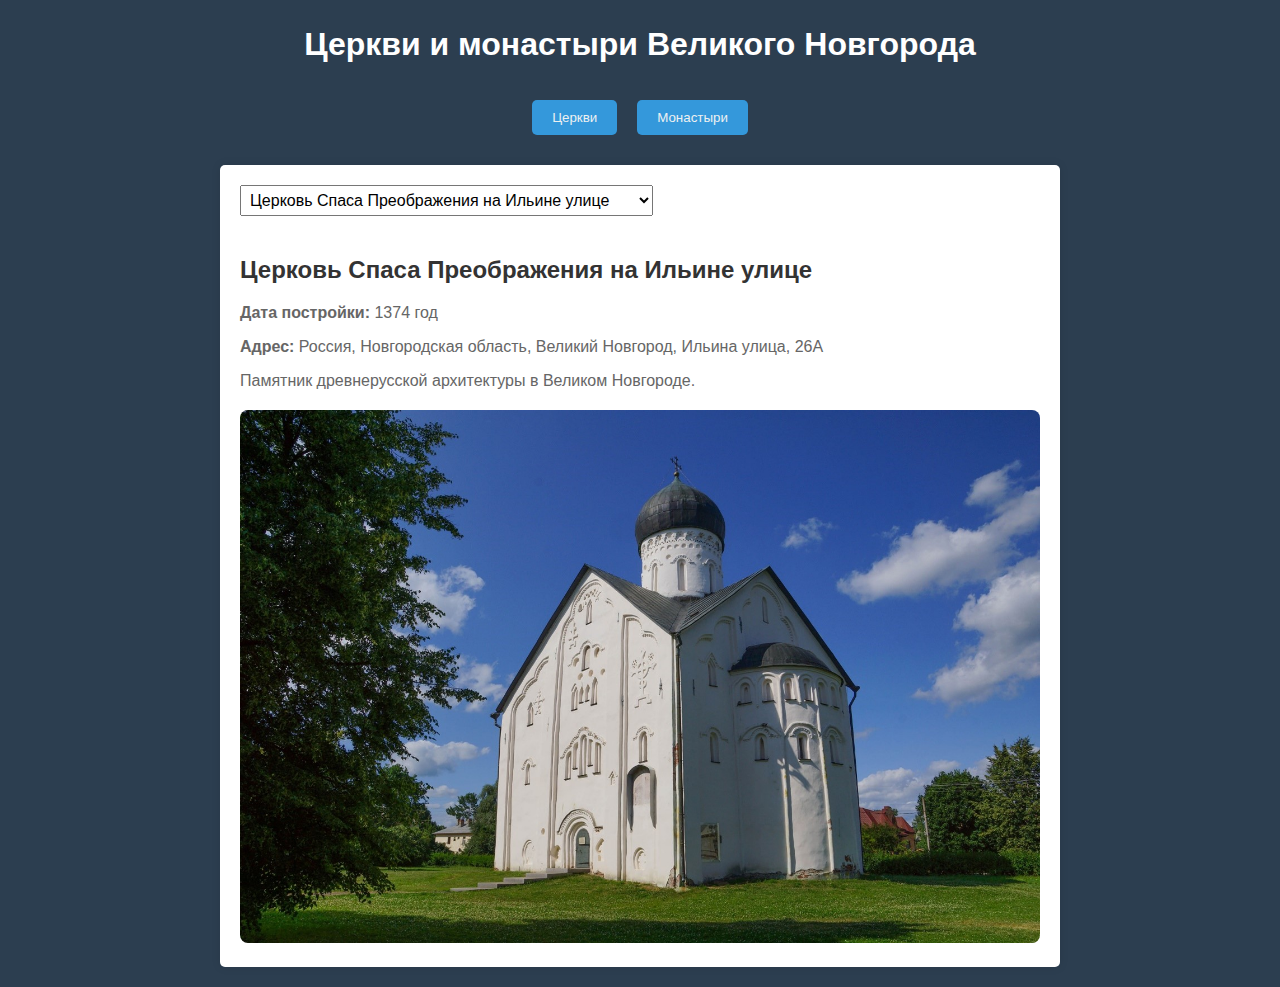
<file: index.html>
<!DOCTYPE html>
<html lang="en">
<head>
    <meta charset="UTF-8">
    <meta name="viewport" content="width=device-width, initial-scale=1.0">
    <title>Церкви и монастыри Великого Новгорода</title>
    <link rel="stylesheet" href="styles.css">
</head>
<body>
<header class="header">
    <h1>Церкви и монастыри Великого Новгорода</h1>
</header>
<div class="navbar">
    <button id="indexBtn">Церкви</button>
    <button id="homeBtn">Монастыри</button>
</div>
<div class="container">
    <select id="citySelect" onchange="showAttraction()">
        <option value="churches1">Церковь Спаса Преображения на Ильине улице</option>
        <option value="churches2">Церковь Феодора Стратилата на Ручью</option>
        <option value="churches3">Церковь Власия на Волосовой улице</option>
        <option value="churches4">Церковь Параскевы-Пятницы на Торгу</option>
        <option value="churches5">Церковь Благовещения в Аркажах</option>
        <option value="churches6">Церковь Фёдора Стратилата на Щиркове улице</option>
        <option value="churches7">Церковь Симеона Богоприимца</option>
        <option value="churches8">Церковь Андрея Стратилата</option>
        <option value="churches9">Церковь Успения Богородицы в Колмово</option>
        <option value="churches10">Церковь Бориса и Глеба в Плотниках</option>
        <option value="churches11">Церковь Двенадцати Апостолов на Пропастех</option>
        <option value="churches12">Церковь Петра и Павла в Кожевниках</option>
        <option value="churches13">Церковь Георгия на Торгу</option>
        <option value="churches14">Церковь Сретения Господня</option>
        <option value="churches15">Церковь Апостола Филиппа и Николая Чудотворца</option>
        <option value="churches16">Церковь Димитрия Солунского</option>
        <option value="churches17">Церковь Александра Невского</option>
        <option value="churches18">Церковь Успения на Торгу</option>
        <option value="churches19">Церковь Рождества Богородицы на Михалице</option>
        <option value="churches20">Церковь Иоанна на Опоках</option>
        <option value="churches21">Церковь Иоанна Богослова на Витке</option>
        <option value="churches22">Церковь Прокопия</option>
        <option value="churches23">Церковь Рождества Христова на Красном поле</option>
        <option value="churches24">Церковь Ильи Пророка на Славне</option>
        <option value="churches25">Церковь Михаила Малеина на Михалице</option>
        <option value="churches26">Церковь Климента</option>
        <option value="churches27">Церковь Николы Белого</option>
        <option value="churches28">Церковь Троицы на Редятине улице</option>
        <option value="churches29">Церковь Жен-мироносиц</option>
        <option value="churches30">Церковь Петра и Павла на Синичьей горе</option>
        <option value="churches31">Николо-Кочановская церковь</option>
        <option value="churches32">Церковь Никиты Мученика</option>
        <option value="churches33">Церковь Архангела Михаила на Торгу</option>
        <option value="churches34">Тихвинская церковь</option>
        <option value="churches35">Церковь Входа в Иерусалим</option>
        <option value="churches36">Церковь Сергия Радонежского</option>
        <option value="churches37">Церковь Михаила Архангела на Прусской улице</option>
    </select>
    <div id="attractionInfo">
        <h2>Церковь Спаса Преображения на Ильине улице</h2>
        <p><strong>Дата постройки:</strong> 1374 год</p>
        <p><strong>Адрес:</strong> Россия, Новгородская область, Великий Новгород, Ильина улица, 26А</p>
        <p>Памятник древнерусской архитектуры в Великом Новгороде.</p>
        <img src="church/1.jpg" alt="Церковь Спаса Преображения на Ильине улице">
    </div>
</div>
<script>
    function showAttraction() {
        var city = document.getElementById("citySelect").value;
        var attractionInfo = document.getElementById("attractionInfo");
        if (city === "churches1") {
            attractionInfo.innerHTML = "<h2>Церковь Спаса Преображения на Ильине улице</h2><p><strong>Дата постройки:</strong> 1374 год</p><p><strong>Адрес:</strong> Россия, Новгородская область, Великий Новгород, Ильина улица, 26А</p><p>Памятник древнерусской архитектуры в Великом Новгороде.</p><img src='church/1.jpg' alt='Церковь Спаса Преображения на Ильине улице'>";
        } else if (city === "churches2") {
            attractionInfo.innerHTML = "<h2>Церковь Феодора Стратилата на Ручью</h2><p><strong>Дата постройки:</strong> 1360 год</p><p><strong>Адрес:</strong> Россия, Новгородская область, Великий Новгород, улица Фёдоровский Ручей, 19А</p><p>Классический памятник новгородского зодчества и один из выдающихся памятников архитектуры средневекового Новгорода.</p><img src='church/2.jpg' alt='Церковь Феодора Стратилата на Ручью'>";
        } else if (city === "churches3") {
            attractionInfo.innerHTML = "<h2>Церковь Власия на Волосовой улице</h2><p><strong>Дата постройки:</strong> 1407 год</p><p><strong>Адрес:</strong> Россия, Новгородская область, Великий Новгород, Большая Власьевская улица, 2</p><p>В XVI веке церковь упоминается как соборная, с существующим на хорах приделом Иоакима и Анны, а позднее — как ружная.</p><img src='church/3.jpg' alt='Церковь Власия на Волосовой улице'>";
        } else if (city === "churches4") {
            attractionInfo.innerHTML = "<h2>Церковь Параскевы-Пятницы на Торгу</h2><p><strong>Дата постройки:</strong> 1207 год</p><p><strong>Адрес:</strong> Россия, Новгородская область, Великий Новгород, Большая Московская улица, 5А/2</p><p>Недействующий православный храм в Великом Новгороде, входящий в архитектурный комплекс Ярославова дворища.</p><img src='church/4.jpg' alt='Церковь Параскевы-Пятницы на Торгу'>";
        } else if (city === "churches5") {
            attractionInfo.innerHTML = "<h2>Церковь Благовещения в Аркажах</h2><p><strong>Дата постройки:</strong> 1179 год</p><p><strong>Адрес:</strong> Россия, Новгородская область, Великий Новгород, Юрьевское шоссе, 2В</p><p>Недействующий православный храм в Великом Новгороде на южном берегу озера Мячино рядом с дорогой в Юрьев монастырь.</p><img src='church/5.jpg' alt='Церковь Благовещения в Аркажах'>";
        } else if (city === "churches6") {
            attractionInfo.innerHTML = "<h2>Церковь Фёдора Стратилата на Щиркове улице</h2><p><strong>Дата постройки:</strong> 1292-1294 год</p><p><strong>Адрес:</strong> Россия, Новгородская область, Великий Новгород, Стратилатовская улица, 9</p><p>Приходской православный храм в Великом Новгороде. Относится к Новгородской епархии Русской православной церкви</p><img src='church/6.jpg' alt='Церковь Фёдора Стратилата на Щиркове улице'>";
        } else if (city === "churches7") {
            attractionInfo.innerHTML = "<h2>Церковь Симеона Богоприимца</h2><p><strong>Дата постройки:</strong> 1468 год</p><p><strong>Адрес:</strong> Россия, Новгородская область, Великий Новгород, улица Бредова-Звериная, 20</p><p>Недействующий православный храм в Великом Новгороде на территории бывшего Зверин-Покровского монастыря.</p><img src='church/7.jpg' alt='Церковь Симеона Богоприимца'>";
        } else if (city === "churches8") {
            attractionInfo.innerHTML = "<h2>Церковь Андрея Стратилата</h2><p><strong>Дата постройки:</strong> 1441 год</p><p><strong>Адрес:</strong> Россия, Новгородская область, Великий Новгород, Новгородский кремль</p><p>Недействующий православный храм XV–XVII веков в Великом Новгороде, расположенный в юго-восточной части новгородского Детинца.</p><img src='church/8.jpg' alt='Церковь Андрея Стратилата'>";
        } else if (city === "churches9") {
            attractionInfo.innerHTML = "<h2>Успения Богородицы в Колмово</h2><p><strong>Дата постройки:</strong> 1530 год</p><p><strong>Адрес:</strong> Россия, Новгородская область, Великий Новгород, улица Павла Левитта, 9/18к3</p><p>Бывший собор упразднённого в 1764 году Колмовского монастыря, ныне приходская церковь Новгородской епархии Русской православной церкви.</p><img src='church/9.jpg' alt='Успения Богородицы в Колмово'>";
        } else if (city === "churches10") {
            attractionInfo.innerHTML = "<h2>Церковь Бориса и Глеба в Плотниках</h2><p><strong>Дата постройки:</strong> 1536 год</p><p><strong>Адрес:</strong> Россия, Новгородская область, Великий Новгород, набережная Александра Невского, 31</p><p>Приходской православный храм в Великом Новгороде. Относится к Новгородской епархии Русской православной церкви.</p><img src='church/10.jpg' alt='Церковь Бориса и Глеба в Плотниках'>";
        } else if (city === "churches11") {
            attractionInfo.innerHTML = "<h2>Церковь Двенадцати Апостолов на Пропастех</h2><p><strong>Дата постройки:</strong> 1454 год</p><p><strong>Адрес:</strong> Россия, Новгородская область, Великий Новгород, Десятинная улица, 4А</p><p>Недействующий православный храм в Великом Новгороде. Находится на Десятинной улице, на территории исторического Загородского конца.</p><img src='church/11.jpg' alt='Церковь Двенадцати Апостолов на Пропастех'>";
        } else if (city === "churches12") {
            attractionInfo.innerHTML = "<h2>Церковь Петра и Павла в Кожевниках</h2><p><strong>Дата постройки:</strong> 1406 год</p><p><strong>Адрес:</strong> Россия, Новгородская область, Великий Новгород, улица Бредова-Звериная, 4</p><p>Недействующий православный храм в Великом Новгороде.</p><img src='church/12.jpg' alt='Церковь Петра и Павла в Кожевниках'>";
        } else if (city === "churches13") {
            attractionInfo.innerHTML = "<h2>Церковь Георгия на Торгу</h2><p><strong>Дата постройки:</strong> 1356 год</p><p><strong>Адрес:</strong> Россия, Новгородская область, Великий Новгород, Ильина улица, 1</p><p>Недействующий православный храм в северной части Ярославова Дворища</p><img src='church/13.jpg' alt='Церковь Георгия на Торгу'>";
        } else if (city === "churches14") {
            attractionInfo.innerHTML = "<h2>Церковь Сретения Господня</h2><p><strong>Дата постройки:</strong> 1533 год</p><p><strong>Адрес:</strong> Россия, Новгородская область, Великий Новгород, улица Антоново, 11Б</p><p>Приходской православный храм в Великом Новгороде, бывший храм Антониева монастыря.</p><img src='church/14.jpg' alt='Церковь Сретения Господня'>";
        } else if (city === "churches15") {
            attractionInfo.innerHTML = "<h2>Церковь Апостола Филиппа и Николая Чудотворца</h2><p><strong>Дата постройки:</strong> 1526 год</p><p><strong>Адрес:</strong> Россия, Новгородская область, Великий Новгород, Никольская улица, 34</p><p>Православный храм в Великом Новгороде. Принадлежит к Новгородской епархии Русской православной церкви.</p><img src='church/15.jpg' alt='Церковь Апостола Филиппа и Николая Чудотворца'>";
        } else if (city === "churches16") {
            attractionInfo.innerHTML = "<h2>Церковь Димитрия Солунского</h2><p><strong>Дата постройки:</strong> 1381 год</p><p><strong>Адрес:</strong> Россия, Новгородская область, Великий Новгород, Большая Московская улица, 42</p><p>Приходской православный храм в Великом Новгороде, близ перекрёстка улиц Фёдоровский ручей и Большой Московской.</p><img src='church/16.jpg' alt='Церковь Димитрия Солунского'>";
        } else if (city === "churches17") {
            attractionInfo.innerHTML = "<h2>Церковь Александра Невского</h2><p><strong>Дата постройки:</strong> 1916 год</p><p><strong>Адрес:</strong> Россия, Новгородская область, Великий Новгород, проспект Александра Корсунова, 56</p><p>Православный храм в Великом Новгороде, на берегу реки Веряжи. Бывшая церковь 1-й учительской семинарии в Григорове.</p><img src='church/17.jpg' alt='Церковь Александра Невского'>";
        } else if (city === "churches18") {
            attractionInfo.innerHTML = "<h2>Успения на Торгу</h2><p><strong>Дата постройки:</strong> 1135 год</p><p><strong>Адрес:</strong> Россия, Новгородская область, Великий Новгород, Большая Московская улица, 5А</p><p>Недействующий православный храм в Великом Новгороде на Ярославовом дворище.</p><img src='church/18.jpg' alt='Успения на Торгу'>";
        } else if (city === "churches19") {
            attractionInfo.innerHTML = "<h2>Церковь Рождества Богородицы на Михалице</h2><p><strong>Дата постройки:</strong> 1379 год</p><p><strong>Адрес:</strong> Россия, Новгородская область, Великий Новгород, Молотковская улица, 18</p><p>Православный храм в Великом Новгороде.</p><img src='church/19.jpg' alt='Церковь Рождества Богородицы на Михалице'>";
        } else if (city === "churches20") {
            attractionInfo.innerHTML = "<h2>Церковь Иоанна на Опоках</h2><p><strong>Дата постройки:</strong> 1127 год</p><p><strong>Адрес:</strong> Россия, Новгородская область, Великий Новгород, Ильина улица, 1А</p><p>Недействующий православный храм на Ярославовом дворище в Великом Новгороде.</p><img src='church/20.jpg' alt='Церковь Иоанна на Опоках'>";
        } else if (city === "churches21") {
            attractionInfo.innerHTML = "<h2>Церковь Иоанна Богослова на Витке</h2><p><strong>Дата постройки:</strong> 1383 год</p><p><strong>Адрес:</strong> Россия, Новгородская область, Великий Новгород, набережная Александра Невского, 31/1</p><p>Православный храм в Великом Новгороде, на правом берегу реки Волхов, в месте впадения в него небольшой речки Витки.</p><img src='church/21.jpg' alt='Валдайский Иверский монастырь'>";
        } else if (city === "churches22") {
            attractionInfo.innerHTML = "<h2>Церковь Прокопия</h2><p><strong>Дата постройки:</strong> 1529 год</p><p><strong>Адрес:</strong> Россия, Новгородская область, Великий Новгород, Никольская улица, 5А</p><p>Недействующий православный храм в Великом Новгороде. Входит в архитектурный ансамбль Ярославова дворища.</p><img src='church/22.jpg' alt='Церковь Прокопия'>";
        } else if (city === "churches23") {
            attractionInfo.innerHTML = "<h2>Церковь Рождества Христова на Красном поле</h2><p><strong>Дата постройки:</strong> 1381 год</p><p><strong>Адрес:</strong> Россия, Новгородская область, Великий Новгород, улица Фёдоровский Ручей, 30</p><p>Недействующий православный храм в Великом Новгороде, построенный в конце XIV века.</p><img src='church/23.jpg' alt='Церковь Рождества Христова на Красном поле'>";
        } else if (city === "churches24") {
            attractionInfo.innerHTML = "<h2>Церковь Ильи Пророка на Славне</h2><p><strong>Дата постройки:</strong> 1198 год</p><p><strong>Адрес:</strong> Россия, Новгородская область, Великий Новгород, Знаменская улица, 4</p><p>Недействующий православный храм в Великом Новгороде, известный с 1105 года.</p><img src='church/24.jpg' alt='Церковь Ильи Пророка на Славне'>";
        } else if (city === "churches25") {
            attractionInfo.innerHTML = "<h2>Церковь Михаила Малеина на Михалице</h2><p><strong>Дата постройки:</strong> 1557 год</p><p><strong>Адрес:</strong> Россия, Новгородская область, Великий Новгород, Молотковская улица, 14</p><p>Недействующий православный храм в Великом Новгороде. Был построен в XVI веке как трапезная церковь Михайлицкого Рождественского монастыря.</p><img src='church/25.jpg' alt='Церковь Михаила Малеина на Михалице'>";
        } else if (city === "churches26") {
            attractionInfo.innerHTML = "<h2>Церковь Климента</h2><p><strong>Дата постройки:</strong> 1519 год</p><p><strong>Адрес:</strong> Россия, Новгородская область, Великий Новгород, Большая Московская улица, 36</p><p>Православный храм в Великом Новгороде на Торговой стороне, построенный в XVI веке. Относится к Новгородской епархии Русской православной церкви.</p><img src='church/26.jpg' alt='Церковь Климента'>";
        } else if (city === "churches27") {
            attractionInfo.innerHTML = "<h2>Церковь Николы Белого</h2><p><strong>Дата постройки:</strong> 1312 год</p><p><strong>Адрес:</strong> Россия, Новгородская область, Великий Новгород, улица Бредова-Звериная, 14</p><p>Недействующий православный храм в Великом Новгороде, бывший храм упразднённого Николо-Бельского монастыря.</p><img src='church/27.jpg' alt='Церковь Николы Белого'>";
        } else if (city === "churches28") {
            attractionInfo.innerHTML = "<h2>Церковь Троицы на Редятине улице</h2><p><strong>Дата постройки:</strong> 1165 год</p><p><strong>Адрес:</strong> Россия, Новгородская область, Великий Новгород, Троицкая улица, 9</p><p>Действующий православный храм в Великом Новгороде. Построен в XIV веке, перестроен в XVIII и XIX веках.</p><img src='church/28.jpg' alt='Церковь Троицы на Редятине улице'>";
        } else if (city === "churches29") {
            attractionInfo.innerHTML = "<h2>Церковь Жен-мироносиц</h2><p><strong>Дата постройки:</strong> 1510 год</p><p><strong>Адрес:</strong> Россия, Новгородская область, Великий Новгород, Никольская улица, 3</p><p>Недействующий православный храм в Великом Новгороде, расположенный на Ярославовом Дворище.</p><img src='church/29.jpg' alt='Церковь Жен-мироносиц'>";
        } else if (city === "churches30") {
            attractionInfo.innerHTML = "<h2>Церковь Петра и Павла на Синичьей горе</h2><p><strong>Дата постройки:</strong> 1192 год</p><p><strong>Адрес:</strong> Петровское кладбище</p><p>Недействующий православный храм в Великом Новгороде.Храм был построен по заказу жителей Лукиной улицы в 1185–1192 годах.</p><img src='church/30.jpg' alt='Церковь Петра и Павла на Синичьей горе'>";
        } else if (city === "churches31") {
            attractionInfo.innerHTML = "<h2>Николо-Кочановская церковь</h2><p><strong>Дата постройки:</strong> 1554 год</p><p><strong>Адрес:</strong> Россия, Новгородская область, Великий Новгород, Тихвинская улица, 12/9</p><p>Относится к Новгородской епархии Русской православной церкви, приписан к Покровскому храму.</p><img src='church/31.jpg' alt='Николо-Кочановская церковь'>";
        } else if (city === "churches32") {
            attractionInfo.innerHTML = "<h2>Церковь Никиты Мученика</h2><p><strong>Дата постройки:</strong> 1555 год</p><p><strong>Адрес:</strong> Россия, Новгородская область, Великий Новгород, Большая Московская улица, 48А</p><p>Православный храм в Великом Новгороде, расположенный на Большой Московской улице, на территории исторического Плотницкого конца.</p><img src='church/32.jpg' alt='Церковь Никиты Мученика'>";
        } else if (city === "churches33") {
            attractionInfo.innerHTML = "<h2>Церковь Архангела Михаила на Торгу</h2><p><strong>Дата постройки:</strong> 1300 год</p><p><strong>Адрес:</strong> Россия, Новгородская область, Великий Новгород, Большая Московская улица, 4</p><p>Входит в состав объекта Всемирного наследия ЮНЕСКО «Исторические памятники Новгорода и окрестностей». Образует единый комплекс и соединяется с соседней церковью Благовещения.</p><img src='church/33.jpg' alt='Церковь Архангела Михаила на Торгу'>";
        } else if (city === "churches34") {
            attractionInfo.innerHTML = "<h2>Тихвинская церковь</h2><p><strong>Дата постройки:</strong> 1819-1824 год</p><p><strong>Адрес:</strong> Россия, Новгородская область, Великий Новгород, Козьмодемьянская улица, 8</p><p>В Великом Новгороде находится на перекрёстке Козьмодемьянской и Тихвинской улицы, на территории исторического Неревского конца.</p><img src='church/34.jpg' alt='Тихвинская церковь'>";
        } else if (city === "churches35") {
            attractionInfo.innerHTML = "<h2>Церковь Входа в Иерусалим</h2><p><strong>Дата постройки:</strong> 1759 год</p><p><strong>Адрес:</strong> Россия, Новгородская область, Великий Новгород, тер. Кремль, 7</p><p>В Великом Новгороде находится на территории Новгородского Детинца с юго-восточной стороны от Софийского собора.</p><img src='church/35.jpg' alt='Церковь Входа в Иерусалим'>";
        } else if (city === "churches36") {
            attractionInfo.innerHTML = "<h2>Церковь Сергия Радонежского</h2><p><strong>Дата постройки:</strong> 1460 год</p><p><strong>Адрес:</strong> Россия, Новгородская область, Великий Новгород, тер. Кремль, 14</p><p>Недействующий надвратный православный храм в Великом Новгороде, расположенный в детинце на Владычном дворе, между Часозвоней и корпусом викариев. Ныне используется Новгородским музеем-заповедником.</p><img src='church/36.jpg' alt='Церковь Сергия Радонежского'>";
        } else if (city === "churches37") {
            attractionInfo.innerHTML = "<h2>Церковь Михаила Архангела на Прусской улице</h2><p><strong>Дата постройки:</strong> 1219 год</p><p><strong>Адрес:</strong> Россия, Новгородская область, Великий Новгород, Прусская улица, 12</p><p>Недействующая православная церковь в Великом Новгороде. Построена в XIII веке, перестраивалась в XV, XVII, XIX и XX веках.</p><img src='church/37.jpg' alt='Церковь Михаила Архангела на Прусской улице'>";
        }
    }
</script>
<script src="script.js"></script>
</body>
</html>
</file>
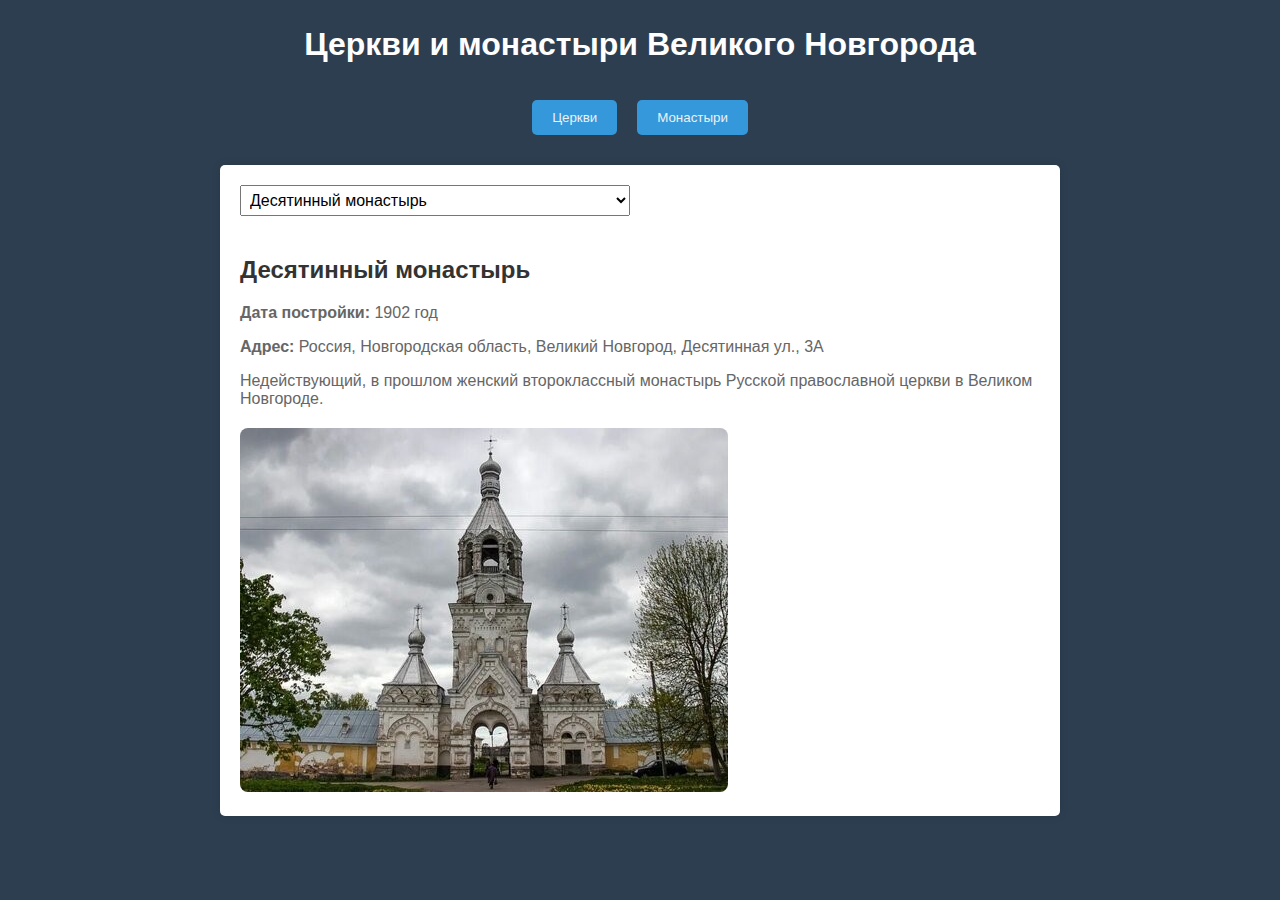
<file: home.html>
<!DOCTYPE html>
<html lang="en">
<head>
    <meta charset="UTF-8">
    <meta name="viewport" content="width=device-width, initial-scale=1.0">
    <title>Церкви и монастыри Великого Новгорода</title>
    <link rel="stylesheet" href="styles.css">
</head>
<body>
<header class="header">
    <h1>Церкви и монастыри Великого Новгорода</h1>
</header>
<div class="navbar">
    <button id="indexBtn">Церкви</button>
    <button id="homeBtn">Монастыри</button>
</div>
<div class="container">
    <select id="citySelect" onchange="showAttraction()">
        <option value="monasteries1">Десятинный монастырь</option>
        <option value="monasteries2">Николо-Вяжищский монастырь</option>
        <option value="monasteries3">Зверин-Покровский монастырь</option>
        <option value="monasteries4">Юрьев монастырь</option>
        <option value="monasteries5">Валдайский Иверский монастырь</option>
        <option value="monasteries6">Антониев монастырь</option>
        <option value="monasteries7">Хутынский монастырь</option>
        <option value="monasteries8">Рдейский монастырь</option>
        <option value="monasteries9">Деревяницкий монастырь</option>
        <option value="monasteries10">Спасо-Преображенский монастырь</option>
        <option value="monasteries11">Клопский монастырь</option>
        <option value="monasteries12">Духов монастырь</option>
        <option value="monasteries13">Рёконьская пустынь</option>
        <option value="monasteries14">Кириллов монастырь</option>
        <option value="monasteries15">Лисицкий Рождество-Богородицкий монастырь</option>
        <option value="monasteries16">Свято-Троицкий Никандров женский монастырь</option>
        <option value="monasteries17">Савво-Вишерский монастырь</option>
        <option value="monasteries18">Сырков монастырь</option>
    </select>
    <div id="attractionInfo">
        <h2>Десятинный монастырь</h2>
        <p><strong>Дата постройки:</strong> 1902 год</p>
        <p><strong>Адрес:</strong> Россия, Новгородская область, Великий Новгород, Десятинная ул., 3А</p>
        <p>Недействующий, в прошлом женский второклассный монастырь Русской православной церкви в Великом Новгороде.</p>
        <img src="monaster/1.jpg" alt="Десятинный монастырь">
    </div>
</div>
<script>
    function showAttraction() {
        var city = document.getElementById("citySelect").value;
        var attractionInfo = document.getElementById("attractionInfo");
        if (city === "monasteries1") {
            attractionInfo.innerHTML = "<h2>Десятинный монастырь</h2><p><strong>Дата постройки:</strong> 1374 год</p><p><strong>Адрес:</strong> Россия, Новгородская область, Великий Новгород, Десятинная ул., 3А</p><p>Недействующий, в прошлом женский второклассный монастырь Русской православной церкви в Великом Новгороде.</p><img src='monaster/1.jpg' alt='Десятинный монастырь'>";
        } else if (city === "monasteries2") {
            attractionInfo.innerHTML = "<h2>Николо-Вяжищский монастырь</h2><p><strong>Дата постройки:</strong> 1411 год</p><p><strong>Адрес:</strong> Россия, Новгородская область, Вяжищи</p><p>Ставропигиальный женский монастырь Русской православной церкви.</p><img src='monaster/2.jpg' alt='Николо-Вяжищский монастырь'>";
        } else if (city === "monasteries3") {
            attractionInfo.innerHTML = "<h2>Зверин-Покровский монастырь</h2><p><strong>Дата постройки:</strong> 1148 год</p><p><strong>Адрес:</strong> Россия, Новгородская область, Великий Новгород, улица Бредова-Звериная, 18</p><p>Бывший женский монастырь Русской православной церкви в Великом Новгороде.</p><img src='monaster/3.jpg' alt='Зверин-Покровский монастырь'>";
        } else if (city === "monasteries4") {
            attractionInfo.innerHTML = "<h2>Юрьев монастырь</h2><p><strong>Дата постройки:</strong> 1030 год</p><p><strong>Адрес:</strong> Россия, Новгородская область, Великий Новгород, Юрьевское шоссе, 10</p><p>Мужской монастырь Русской православной церкви в честь великомученика Георгия, один из древнейших в России, в Средние века духовный центр Новгородской республики и богатейший духовный феодал.</p><img src='monaster/4.jpg' alt='Юрьев монастырь'>";
        } else if (city === "monasteries5") {
            attractionInfo.innerHTML = "<h2>Валдайский Иверский монастырь</h2><p><strong>Дата постройки:</strong> 1653 год</p><p><strong>Адрес:</strong> Россия, Новгородская область, Валдайский район, Валдай</p><p>Православный мужской монастырь на Сельвицком острове Валдайского озера в Валдайском районе Новгородской области, в 10 км от города Валдай. </p><img src='monaster/5.jpg' alt='Валдайский Иверский монастырь'>";
        } else if (city === "monasteries6") {
            attractionInfo.innerHTML = "<h2>Антониев монастырь</h2><p><strong>Дата постройки:</strong> 1292-1294 год</p><p><strong>Адрес:</strong> Россия, Новгородская область, Великий Новгород, улица Антоново, 1</p><p>Упразднённый монастырь в Великом Новгороде, один из центров духовной жизни Новгородской республики.</p><img src='monaster/6.jpg' alt='Антониев монастырь'>";
        } else if (city === "monasteries7") {
            attractionInfo.innerHTML = "<h2>Хутынский монастырь</h2><p><strong>Дата постройки:</strong> 1192 год</p><p><strong>Адрес:</strong> Россия, Новгородская область, Великий Новгород, деревня Хутынь, улица Монастырская</p><p>Женский монастырь Новгородской епархии Русской православной церкви.</p><img src='monaster/7.jpg' alt='Хутынский монастырь'>";
        } else if (city === "monasteries8") {
            attractionInfo.innerHTML = "<h2>Рдейский монастырь</h2><p><strong>Дата постройки:</strong> вторая половина XVII века</p><p><strong>Адрес:</strong> Россия, Новгородская область, Великий Новгород</p><p>Недействующий монастырь Новгородской епархии Русской православной церкви, расположенный в Холмском районе Новгородской области.</p><img src='monaster/8.jpg' alt='Рдейский монастырь'>";
        } else if (city === "monasteries9") {
            attractionInfo.innerHTML = "<h2>Деревяницкий монастырь</h2><p><strong>Дата постройки:</strong> 1330 год</p><p><strong>Адрес:</strong> Россия, Новгородская область, Великий Новгород, Восточная улица, 3</p><p>Бывший православный монастырь Новгородской епархии.Расположен в микрорайоне Деревяницы в северной части Великого Новгорода, на правом берегу небольшой протоки — Деревянки.</p><img src='monaster/9.jpg' alt='Деревяницкий монастырь'>";
        } else if (city === "monasteries10") {
            attractionInfo.innerHTML = "<h2>Спасо-Преображенский монастырь</h2><p><strong>Дата постройки:</strong> 1192 год</p><p><strong>Адрес:</strong> Россия, Новгородская область, Старая Русса, Монастырская площадь, 1</p><p>Недействующий мужской монастырь Русской православной церкви в Старой Руссе.</p><img src='monaster/10.jpg' alt='Спасо-Преображенский монастырь'>";
        } else if (city === "monasteries11") {
            attractionInfo.innerHTML = "<h2>Клопский монастырь</h2><p><strong>Дата постройки:</strong> 1408 год</p><p><strong>Адрес:</strong> Россия, Новгородская область, Великий Новгород, Десятинная улица, 4А</p><p>Мужской монастырь Новгородской епархии Русской православной церкви.</p><img src='monaster/11.jpg' alt='Клопский монастырь'>";
        } else if (city === "monasteries12") {
            attractionInfo.innerHTML = "<h2>Духов монастырь</h2><p><strong>Дата постройки:</strong> 1162 год</p><p><strong>Адрес:</strong> Россия, Новгородская область, Великий Новгород, улица Мусы Джалиля-Духовская, 31</p><p>Духов монастырь впервые упоминается в летописи в 1162 году как уже существующий. Он считался одним из крупных новгородских монастырей (после Юрьева, Антониева, Хутынского и Вяжищского).</p><img src='monaster/12.jpg' alt='Духов монастырь'>";
        } else if (city === "monasteries13") {
            attractionInfo.innerHTML = "<h2>Рёконьская пустынь</h2><p><strong>Дата постройки:</strong> XVII век</p><p><strong>Адрес:</strong> Россия, Новгородская область, Любытинский район</p><p>Недействующий монастырь, расположенный в Любытинском районе Новгородской области, ниже впадения в реку Реконьку Лебедина ручья.</p><img src='monaster/13.jpg' alt='Рёконьская пустынь'>";
        } else if (city === "monasteries14") {
            attractionInfo.innerHTML = "<h2>Кириллов монастырь</h2><p><strong>Дата постройки:</strong> 1196 год</p><p><strong>Адрес:</strong> Россия, Новгородская область, Великий Новгород, Юрьевское шоссе, 10</p><p>Разрушенный монастырь в Великом Новгороде.</p><img src='monaster/14.jpg' alt='Кириллов монастырь'>";
        } else if (city === "monasteries15") {
            attractionInfo.innerHTML = "<h2>Лисицкий Рождество-Богородицкий монастырь</h2><p><strong>Дата постройки:</strong> конец XIV века</p><p><strong>Адрес:</strong> Неизвестен</p><p>Мужской монастырь Новгородской республики, затем Новгородской губернии и уезда.</p>";
        } else if (city === "monasteries16") {
            attractionInfo.innerHTML = "<h2>Свято-Троицкий Никандров женский монастырь</h2><p><strong>Дата постройки:</strong> 1550 год</p><p><strong>Адрес:</strong> Россия, Новгородская область, Любытинский район, деревня Никандрово</p><p>Женский монастырь Боровичской епархии Русской православной церкви.</p><img src='monaster/16.jpg' alt='Свято-Троицкий Никандров женский монастырь'>";
        } else if (city === "monasteries17") {
            attractionInfo.innerHTML = "<h2>Савво-Вишерский монастырь</h2><p><strong>Дата постройки:</strong> начало XV века</p><p><strong>Адрес:</strong> Россия, Новгородская область, Новгородский район, деревня Савино</p><p>Православный храм в Великом Новгороде, на берегу реки Веряжи. Бывшая церковь 1-й учительской семинарии в Григорове.</p><img src='monaster/17.jpg' alt='Савво-Вишерский монастырь'>";
        } else if (city === "monasteries18") {
            attractionInfo.innerHTML = "<h2>Сырков монастырь</h2><p><strong>Дата постройки:</strong> 1548 год</p><p><strong>Адрес:</strong> Россия, Новгородская область, Великий Новгород, деревня Сырково</p><p>Монастырь был основан около 1548 года по обету новгородским боярином Фёдором Сырковым в благодарность за благополучное посольство в ливонский город Колывань (современный Таллин).</p><img src='monaster/18.jpg' alt='Сырков монастырь'>";
        }
    }
</script>
<script src="script.js"></script>
</body>
</html>
</file>
<file: styles.css>
body {
    font-family: Arial, sans-serif;
    background-color: #f7f7f7;
    margin: 0;
    padding: 0;
    background-color: #2c3e50;
}

header {
    background-color: #2c3e50;
    color: #ffffff;
    padding: 5px 0;
    text-align: center;
}

.container {
     max-width: 800px;
     margin: 20px auto;
     padding: 20px;
     background-color: #fff;
     border-radius: 5px;
     box-shadow: 0 0 10px rgba(0, 0, 0, 0.1);
}

h2 {
    color: #333;
}

select {
    padding: 5px;
    font-size: 16px;
    margin-bottom: 20px;
}

p {
    color: #666;
    margin-bottom: 10px;
}

img {
    max-width: 100%;
    height: auto;
    margin-top: 10px;
    border-radius: 8px;
}

.navbar {
    background-color: #2c3e50;
    color: #ecf0f1;
    padding: 10px 0;
    display: flex;
    justify-content: center;
}

.navbar button {
    background-color: #3498db;
    color: #ecf0f1;
    padding: 10px 20px;
    border: none;
    border-radius: 5px;
    margin: 0 10px;
    cursor: pointer;
    transition: background-color 0.3s;
}

.navbar button:hover {
    background-color: #2980b9;
}

@media only screen and (max-width: 600px) {
    .container {
        padding: 10px;
    }

    select {
        width: 100%;
        margin-bottom: 10px;
    }

    img {
        width: 100%;
    }
}
</file>
